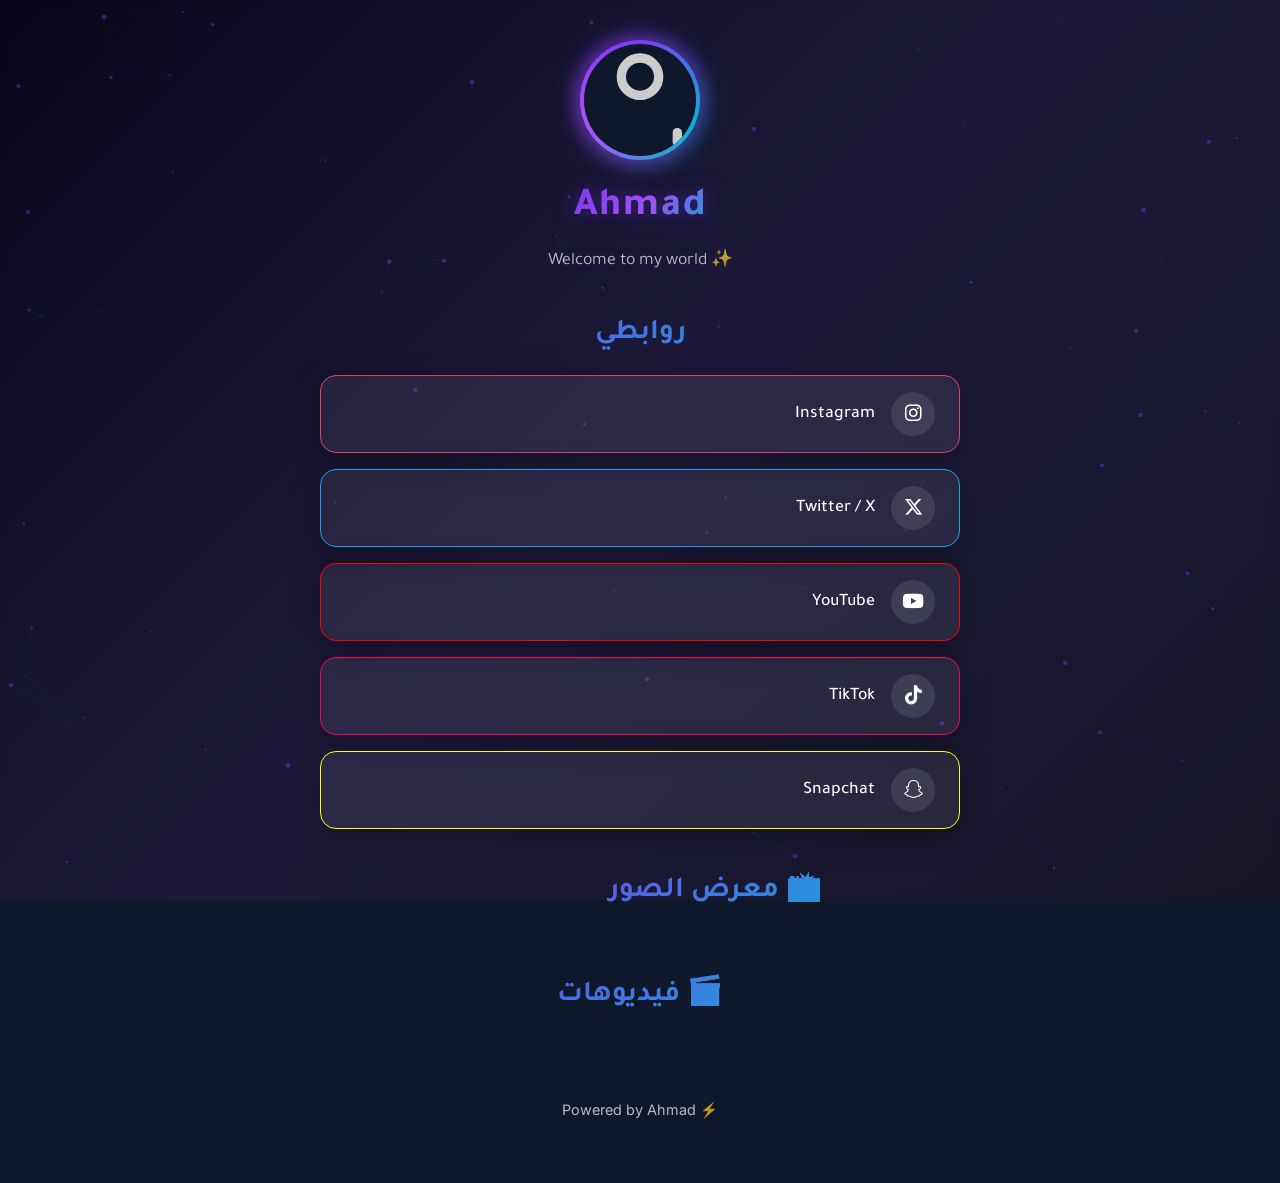
<file: index.html>
<!DOCTYPE html>
<html lang="ar" dir="rtl">
<head>
    <meta charset="utf-8">
    <meta name="viewport" content="width=device-width, initial-scale=1.0">
    <title>Ahmad</title>
    <meta name="description" content="Ahmad's Personal Linktree">
    
    <!-- Google Fonts -->
    <link rel="preconnect" href="https://fonts.googleapis.com">
    <link rel="preconnect" href="https://fonts.gstatic.com" crossorigin>
    <link href="https://fonts.googleapis.com/css2?family=Inter:wght@400;500;600;700&family=Tajawal:wght@400;500;700&display=swap" rel="stylesheet">
    
    <!-- Font Awesome -->
    <link rel="stylesheet" href="https://cdnjs.cloudflare.com/ajax/libs/font-awesome/6.4.0/css/all.min.css">
    
    <!-- Main CSS -->
    <link rel="stylesheet" href="css/main.css">
</head>
<body>
    <!-- Background Layer -->
    <div id="background-container">
        <div id="bg-gradient"></div>
        <img id="bg-image" style="display:none" alt="Background">
        <video id="bg-video" autoplay muted loop playsinline style="display:none"></video>
        <div id="bg-overlay"></div>
    </div>
    
    <!-- Particles Effect -->
    <canvas id="particles-canvas"></canvas>

    <!-- Main Content -->
    <main class="main-container">
        
        <!-- Profile Section -->
        <section class="profile-section animate-in">
            <div class="avatar-wrapper">
                <img id="profile-avatar" alt="Ahmad">
            </div>
            <h1 id="profile-name">Ahmad</h1>
            <p id="profile-bio"></p>
        </section>

        <!-- Links Section -->
        <section id="links-section" class="links-section animate-in">
            <h2 id="links-title" class="section-title">روابطي</h2>
            <div id="links-container">
                <!-- Links will be dynamically injected here -->
            </div>
        </section>

        <!-- Gallery Section -->
        <section id="gallery-section" class="gallery-section animate-in">
            <h2 id="gallery-title" class="section-title">معرض الصور</h2>
            <div id="gallery-grid" class="gallery-grid">
                <!-- Gallery items will be dynamically injected here -->
            </div>
        </section>

        <!-- Videos Section -->
        <section id="videos-section" class="videos-section animate-in">
            <h2 id="videos-title" class="section-title">فيديو</h2>
            <div id="videos-grid" class="videos-grid">
                <!-- Video cards will be dynamically injected here -->
            </div>
        </section>

        <!-- Footer -->
        <footer class="footer">
            <p>⚡ Powered by Ahmad</p>
        </footer>

    </main>

    <!-- Lightbox for Gallery -->
    <div id="lightbox" class="lightbox">
        <button class="lightbox-close" aria-label="Close lightbox">&times;</button>
        <div class="lightbox-content">
            <img id="lightbox-img" alt="Enlarged gallery image">
        </div>
    </div>

    <!-- Container for dynamic Custom CSS -->
    <div id="custom-css-container"></div>

    <!-- Scripts -->
    <!-- Assuming storage.js has been provided and sets up the global `storage` object -->
    <script src="js/storage.js"></script>
    <script src="js/app.js"></script>
</body>
</html>
</file>
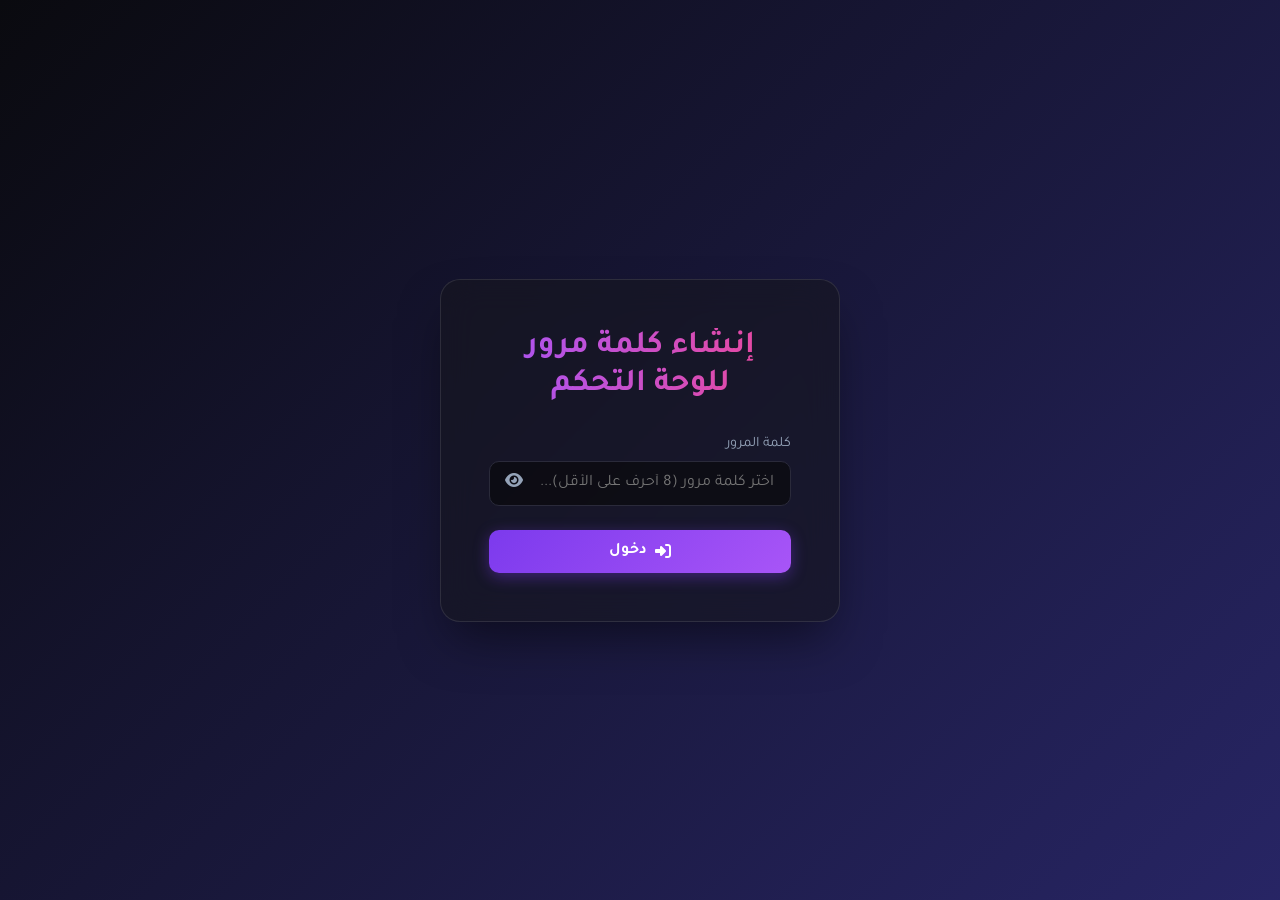
<file: ganeral/index.html>
<!DOCTYPE html>
<html lang="ar" dir="rtl">
<head>
    <meta charset="UTF-8">
    <meta name="viewport" content="width=device-width, initial-scale=1.0">
    <title>Ahmad - لوحة التحكم</title>
    <link rel="stylesheet" href="../css/admin.css">
</head>
<body>

    <!-- Login Screen -->
    <div id="login-screen">
        <div class="login-card">
            <h2>تسجيل الدخول</h2>
            <form id="login-form">
                <div class="input-group">
                    <label for="login-password">كلمة المرور</label>
                    <input type="password" id="login-password" placeholder="أدخل كلمة المرور..." required>
                    <i class="fas fa-eye eye-toggle" id="toggle-password"></i>
                </div>
                <button type="submit" class="btn btn-primary">
                    <i class="fas fa-sign-in-alt"></i> دخول
                </button>
            </form>
        </div>
    </div>

    <!-- Dashboard -->
    <div id="dashboard">
        <!-- Sidebar -->
        <aside class="sidebar">
            <div class="sidebar-header">
                <h3>لوحة التحكم</h3>
            </div>
            <nav class="sidebar-nav">
                <a href="#" class="nav-item active" data-target="sec-profile">
                    <i class="fas fa-user"></i> البروفايل
                </a>
                <a href="#" class="nav-item" data-target="sec-links">
                    <i class="fas fa-link"></i> الروابط
                </a>
                <a href="#" class="nav-item" data-target="sec-gallery">
                    <i class="fas fa-images"></i> المعرض
                </a>
                <a href="#" class="nav-item" data-target="sec-videos">
                    <i class="fas fa-video"></i> الفيديوهات
                </a>
                <a href="#" class="nav-item" data-target="sec-namestyle">
                    <i class="fas fa-font"></i> تخصيص الاسم
                </a>
                <a href="#" class="nav-item" data-target="sec-decorations">
                    <i class="fas fa-shapes"></i> العناصر الديكورية
                </a>
                <a href="#" class="nav-item" data-target="sec-background">
                    <i class="fas fa-palette"></i> الخلفية
                </a>
                <a href="#" class="nav-item" data-target="sec-theme">
                    <i class="fas fa-paint-brush"></i> الثيم
                </a>
                <a href="#" class="nav-item" data-target="sec-settings">
                    <i class="fas fa-cog"></i> الإعدادات
                </a>
            </nav>
            <div class="sidebar-footer">
                <button class="btn btn-logout" id="btn-logout">
                    <i class="fas fa-sign-out-alt"></i> خروج
                </button>
            </div>
        </aside>

        <!-- Main Content -->
        <main class="main-content">
            <div class="top-bar">
                <button class="mobile-nav-toggle" id="mobile-nav-toggle"><i class="fas fa-bars"></i> القائمة</button>
                <button class="btn btn-sm btn-primary" id="mobile-preview-toggle"><i class="fas fa-mobile-alt"></i> معاينة مباشرة</button>
            </div>

            <!-- Profile Section -->
            <section id="sec-profile" class="section active">
                <div class="section-header">
                    <h2>البروفايل الشخصي</h2>
                </div>
                <div class="panel">
                    <form id="profile-form">
                        <div class="form-grid">
                            <div class="input-group">
                                <label>الاسم بالانجليزية</label>
                                <input type="text" id="prof-name">
                            </div>
                            <div class="input-group">
                                <label>الاسم بالعربية</label>
                                <input type="text" id="prof-nameAr">
                            </div>
                        </div>
                        <div class="input-group">
                            <label>البايو (نبذة مختصرة)</label>
                            <textarea id="prof-bio" rows="3"></textarea>
                        </div>
                        <div class="input-group">
                            <label>الصورة الشخصية</label>
                            <div class="file-upload">
                                <img id="avatar-preview" class="file-upload-preview" style="display:none;">
                                <p><i class="fas fa-cloud-upload-alt"></i> اضغط لرفع صورة</p>
                                <input type="file" id="prof-avatar-upload" accept="image/*">
                            </div>
                            <input type="hidden" id="prof-avatar-base64">
                        </div>
                        <div class="input-group" style="display:flex; align-items:center; gap:10px;">
                            <label class="toggle-switch">
                                <input type="checkbox" id="prof-showNameAr">
                                <span class="slider"></span>
                            </label>
                            <span>إظهار الاسم العربي</span>
                        </div>
                        <button type="submit" class="btn btn-save"><i class="fas fa-save"></i> حفظ التغييرات</button>
                    </form>
                </div>
            </section>

            <!-- Links Section -->
            <section id="sec-links" class="section">
                <div class="section-header">
                    <h2>إدارة الروابط</h2>
                </div>
                <div class="panel">
                    <button class="btn btn-primary" id="btn-add-link" style="margin-bottom: 1rem;">
                        <i class="fas fa-plus"></i> إضافة رابط جديد
                    </button>
                    <div id="links-list" class="item-list"></div>
                </div>
            </section>

            <!-- Gallery Section -->
            <section id="sec-gallery" class="section">
                <div class="section-header">
                    <h2>معرض الصور</h2>
                </div>
                <div class="panel">
                    <div class="file-upload" style="margin-bottom: 1.5rem;">
                        <p><i class="fas fa-image"></i> رفع صورة جديدة</p>
                        <input type="file" id="gallery-upload" accept="image/*">
                    </div>
                    <div id="gallery-grid" class="gallery-grid"></div>
                </div>
            </section>

            <!-- Videos Section -->
            <section id="sec-videos" class="section">
                <div class="section-header">
                    <h2>الفيديوهات</h2>
                </div>
                <div class="panel">
                    <form id="video-form" style="margin-bottom: 1.5rem;">
                        <div class="form-grid">
                            <div class="input-group">
                                <label>رابط الفيديو (يوتيوب أو مباشر)</label>
                                <input type="url" id="video-url" required placeholder="https://youtube.com/...">
                            </div>
                            <div class="input-group">
                                <label>عنوان الفيديو</label>
                                <input type="text" id="video-title" required>
                            </div>
                        </div>
                        <button type="submit" class="btn btn-primary"><i class="fas fa-plus"></i> إضافة فيديو</button>
                    </form>
                    <div id="videos-list" class="item-list"></div>
                </div>
            </section>

            <!-- Name Style Section -->
            <section id="sec-namestyle" class="section">
                <div class="section-header">
                    <h2>تخصيص الاسم والخط</h2>
                </div>
                <div class="panel">
                    <form id="namestyle-form">
                        <div class="input-group">
                            <label>الخط (Font Family)</label>
                            <select id="ns-font">
                                <option value="Tajawal">Tajawal (عربي)</option>
                                <option value="Cairo">Cairo (عربي)</option>
                                <option value="Amiri">Amiri (عربي كلاسيكي)</option>
                                <option value="Almarai">Almarai (عربي عصري)</option>
                                <option value="Inter">Inter (English)</option>
                                <option value="Poppins">Poppins</option>
                                <option value="Montserrat">Montserrat</option>
                                <option value="Playfair Display">Playfair Display</option>
                                <option value="Righteous">Righteous</option>
                                <option value="Permanent Marker">Permanent Marker</option>
                                <option value="Pacifico">Pacifico</option>
                                <option value="Rubik Glitch">Rubik Glitch</option>
                                <option value="Bungee Shade">Bungee Shade</option>
                                <option value="Orbitron">Orbitron (Sci-Fi)</option>
                            </select>
                        </div>
                        <div class="input-group">
                            <label>تأثير الاسم (Text Effect)</label>
                            <select id="ns-effect">
                                <option value="gradient">تدرج لوني (Gradient)</option>
                                <option value="neon">نيون متوهج (Neon)</option>
                                <option value="blood">دموي أحمر (Blood)</option>
                                <option value="fire">ناري (Fire)</option>
                                <option value="metallic">معدني فضي (Metallic)</option>
                                <option value="gold">ذهبي (Gold)</option>
                                <option value="glitch">تشويش (Glitch)</option>
                                <option value="rainbow">قوس قزح (Rainbow)</option>
                                <option value="shadow">ظل عميق (3D Shadow)</option>
                                <option value="ice">جليدي (Ice)</option>
                                <option value="galaxy">مجرّي (Galaxy)</option>
                                <option value="none">بدون تأثير</option>
                            </select>
                        </div>
                        <div class="form-grid">
                            <div class="input-group">
                                <label>اللون الأول</label>
                                <input type="color" id="ns-color1" value="#7c3aed">
                            </div>
                            <div class="input-group">
                                <label>اللون الثاني</label>
                                <input type="color" id="ns-color2" value="#a855f7">
                            </div>
                            <div class="input-group">
                                <label>اللون الثالث</label>
                                <input type="color" id="ns-color3" value="#06b6d4">
                            </div>
                        </div>
                        <div class="form-grid">
                            <div class="input-group">
                                <label>حجم الخط</label>
                                <input type="text" id="ns-size" value="2.5rem" placeholder="2.5rem">
                            </div>
                            <div class="input-group">
                                <label>وزن الخط (굵기)</label>
                                <select id="ns-weight">
                                    <option value="400">عادي (400)</option>
                                    <option value="500">متوسط (500)</option>
                                    <option value="600">شبه عريض (600)</option>
                                    <option value="700">عريض (700)</option>
                                    <option value="800" selected>أعرض (800)</option>
                                    <option value="900">أعرض جداً (900)</option>
                                </select>
                            </div>
                        </div>
                        <div class="form-grid">
                            <div class="input-group">
                                <label>تباعد الأحرف</label>
                                <input type="text" id="ns-spacing" value="2px" placeholder="2px">
                            </div>
                            <div class="input-group">
                                <label>حركة النص</label>
                                <select id="ns-animation">
                                    <option value="none">بدون</option>
                                    <option value="glow-pulse">نبض متوهج</option>
                                    <option value="float">عائم</option>
                                    <option value="bounce">قفز</option>
                                </select>
                            </div>
                        </div>
                        <div class="input-group">
                            <label>زاوية التدرج (Gradient Angle)</label>
                            <input type="range" id="ns-angle" min="0" max="360" value="135" style="width:100%;">
                            <small id="ns-angle-val" style="color:var(--admin-text-secondary)">135°</small>
                        </div>
                        <div id="ns-preview" style="padding:2rem; text-align:center; background:rgba(0,0,0,0.3); border-radius:12px; margin:1rem 0; min-height:80px; display:flex; align-items:center; justify-content:center;">
                            <span id="ns-preview-text" style="font-size:2.5rem; font-weight:800;">Ahmad</span>
                        </div>
                        <button type="submit" class="btn btn-save"><i class="fas fa-save"></i> حفظ تخصيص الاسم</button>
                    </form>
                </div>
            </section>

            <!-- Decorations Section -->
            <section id="sec-decorations" class="section">
                <div class="section-header">
                    <h2>العناصر الديكورية</h2>
                    <p style="color:var(--admin-text-secondary); margin-top:0.5rem;">أضف أيقونات وصور وأشكال تزيينية تظهر على صفحتك</p>
                </div>
                <div class="panel">
                    <form id="deco-form" style="margin-bottom:1.5rem;">
                        <div class="form-grid">
                            <div class="input-group">
                                <label>نوع العنصر</label>
                                <select id="deco-type">
                                    <option value="icon">أيقونة (Font Awesome)</option>
                                    <option value="emoji">إيموجي</option>
                                    <option value="text">نص</option>
                                    <option value="image">صورة (رابط)</option>
                                </select>
                            </div>
                            <div class="input-group">
                                <label>المحتوى</label>
                                <input type="text" id="deco-content" placeholder="مثال: fas fa-star أو ⭐ أو رابط صورة">
                                <small style="color:var(--admin-text-secondary); display:block; margin-top:5px;">
                                    أيقونات: fas fa-star, fas fa-heart, fas fa-crown, fas fa-bolt, fas fa-fire, fas fa-gem, fas fa-moon, fas fa-sun
                                </small>
                            </div>
                        </div>
                        <div class="form-grid">
                            <div class="input-group">
                                <label>الموقع الأفقي (X %)</label>
                                <input type="number" id="deco-x" min="0" max="100" value="50" placeholder="50">
                            </div>
                            <div class="input-group">
                                <label>الموقع العمودي (Y %)</label>
                                <input type="number" id="deco-y" min="0" max="100" value="50" placeholder="50">
                            </div>
                        </div>
                        <div class="form-grid">
                            <div class="input-group">
                                <label>الحجم (px)</label>
                                <input type="number" id="deco-size" min="10" max="500" value="40">
                            </div>
                            <div class="input-group">
                                <label>الدوران (°)</label>
                                <input type="number" id="deco-rotation" min="-360" max="360" value="0">
                            </div>
                        </div>
                        <div class="form-grid">
                            <div class="input-group">
                                <label>اللون</label>
                                <input type="color" id="deco-color" value="#a855f7">
                            </div>
                            <div class="input-group">
                                <label>الشفافية (0-1)</label>
                                <input type="number" id="deco-opacity" min="0" max="1" step="0.1" value="0.7">
                            </div>
                        </div>
                        <div class="input-group">
                            <label>حركة</label>
                            <select id="deco-anim">
                                <option value="none">بدون</option>
                                <option value="spin">دوران</option>
                                <option value="pulse">نبض</option>
                                <option value="float">عائم</option>
                                <option value="twinkle">تلألؤ</option>
                            </select>
                        </div>
                        <button type="submit" class="btn btn-primary"><i class="fas fa-plus"></i> إضافة عنصر</button>
                    </form>
                    <div id="deco-list" class="item-list"></div>
                </div>
            </section>

            <!-- Background Section -->
            <section id="sec-background" class="section">
                <div class="section-header">
                    <h2>الخلفية</h2>
                </div>
                <div class="panel">
                    <form id="bg-form">
                        <div class="input-group">
                            <label>نوع الخلفية</label>
                            <select id="bg-type">
                                <option value="gradient">تدرج لوني (Gradient)</option>
                                <option value="image">صورة</option>
                                <option value="video">فيديو</option>
                                <option value="color">لون ثابت</option>
                            </select>
                        </div>
                        <div class="input-group">
                            <label>القيمة (رابط الصورة/الفيديو أو كود CSS)</label>
                            <input type="text" id="bg-value" placeholder="مثال: linear-gradient(45deg, #000, #333)">
                        </div>
                        <div class="form-grid">
                            <div class="input-group">
                                <label>شفافية التعتيم (Overlay) 0-1</label>
                                <input type="number" id="bg-overlay" step="0.1" min="0" max="1">
                            </div>
                            <div class="input-group">
                                <label>الضبابية (Blur) px</label>
                                <input type="number" id="bg-blur" step="1" min="0" max="50">
                            </div>
                        </div>
                        <button type="submit" class="btn btn-save"><i class="fas fa-save"></i> حفظ الخلفية</button>
                    </form>
                </div>
            </section>

            <!-- Theme Section -->
            <section id="sec-theme" class="section">
                <div class="section-header">
                    <h2>الثيم والألوان</h2>
                </div>
                <div class="panel">
                    <div class="presets-container" style="margin-bottom: 2rem;">
                        <h3 style="margin-bottom: 1rem; color: var(--admin-primary);"><i class="fas fa-magic"></i> قوالب وثيمات جاهزة بنقرة واحدة</h3>
                        <div class="presets-grid">
                            <div class="preset-card" data-preset="blood">
                                <div class="preset-preview blood-bg">🩸</div>
                                <h4>الدموي (Blood)</h4>
                                <p>أحمر داكن مع إضاءة دموية</p>
                            </div>
                            <div class="preset-card" data-preset="neon">
                                <div class="preset-preview neon-bg">💡</div>
                                <h4>النيون (Cyber Neon)</h4>
                                <p>توهج سايبر بنفسجي ووردي</p>
                            </div>
                            <div class="preset-card" data-preset="gold">
                                <div class="preset-preview gold-bg">👑</div>
                                <h4>الملكي (Royal Gold)</h4>
                                <p>أسود فاخر مع بريق ذهبي</p>
                            </div>
                            <div class="preset-card" data-preset="space">
                                <div class="preset-preview space-bg">🌌</div>
                                <h4>المجرة (Deep Space)</h4>
                                <p>ألوان الفضاء الكونية</p>
                            </div>
                            <div class="preset-card" data-preset="ice">
                                <div class="preset-preview ice-bg">❄️</div>
                                <h4>الجليدي (Frozen Ice)</h4>
                                <p>سماوي بارد وكريستالي</p>
                            </div>
                        </div>
                    </div>
                    <form id="theme-form">
                        <div class="form-grid">
                            <div class="input-group">
                                <label>اللون الرئيسي</label>
                                <input type="color" id="theme-primary">
                            </div>
                            <div class="input-group">
                                <label>اللون الثانوي</label>
                                <input type="color" id="theme-secondary">
                            </div>
                            <div class="input-group">
                                <label>لون خلفية البطاقات</label>
                                <input type="color" id="theme-bg">
                            </div>
                            <div class="input-group">
                                <label>لون النصوص</label>
                                <input type="color" id="theme-text">
                            </div>
                        </div>
                        <div class="form-grid">
                            <div class="input-group">
                                <label>انحناء الحواف (Border Radius) px</label>
                                <input type="number" id="theme-radius" min="0" max="50">
                            </div>
                            <div class="input-group" style="display:flex; flex-direction:column; justify-content:center;">
                                <label>تأثير التوهج (Glow Effect)</label>
                                <label class="toggle-switch mt-2">
                                    <input type="checkbox" id="theme-glow">
                                    <span class="slider"></span>
                                </label>
                            </div>
                        </div>
                        <button type="submit" class="btn btn-save"><i class="fas fa-save"></i> حفظ الثيم</button>
                    </form>
                </div>
            </section>

            <!-- Settings Section -->
            <section id="sec-settings" class="section">
                <div class="section-header">
                    <h2>الإعدادات المتقدمة</h2>
                </div>
                <div class="panel">
                    <form id="settings-form">
                        <h4 style="margin-bottom: 1rem;">إظهار / إخفاء الأقسام</h4>
                        <div class="form-grid" style="margin-bottom: 1.5rem;">
                            <div style="display:flex; gap:10px; align-items:center;">
                                <label class="toggle-switch">
                                    <input type="checkbox" id="set-show-links">
                                    <span class="slider"></span>
                                </label>
                                <span>الروابط</span>
                            </div>
                            <div style="display:flex; gap:10px; align-items:center;">
                                <label class="toggle-switch">
                                    <input type="checkbox" id="set-show-gallery">
                                    <span class="slider"></span>
                                </label>
                                <span>المعرض</span>
                            </div>
                            <div style="display:flex; gap:10px; align-items:center;">
                                <label class="toggle-switch">
                                    <input type="checkbox" id="set-show-videos">
                                    <span class="slider"></span>
                                </label>
                                <span>الفيديوهات</span>
                            </div>
                        </div>

                        <h4 style="margin-bottom: 1rem;">تأثيرات</h4>
                        <div class="form-grid" style="margin-bottom: 1.5rem;">
                            <div style="display:flex; gap:10px; align-items:center;">
                                <label class="toggle-switch">
                                    <input type="checkbox" id="set-particles">
                                    <span class="slider"></span>
                                </label>
                                <span>جزيئات متحركة (Particles)</span>
                            </div>
                            <div style="display:flex; gap:10px; align-items:center;">
                                <label class="toggle-switch">
                                    <input type="checkbox" id="set-scroll">
                                    <span class="slider"></span>
                                </label>
                                <span>تأثيرات التمرير (Scroll Animations)</span>
                            </div>
                        </div>

                        <div class="input-group">
                            <label>CSS مخصص</label>
                            <textarea id="set-css" rows="4" dir="ltr" placeholder="/* اكتب كود CSS هنا */"></textarea>
                        </div>
                        
                        <button type="submit" class="btn btn-save"><i class="fas fa-save"></i> حفظ الإعدادات</button>
                    </form>
                </div>
                
                <div class="panel">
                    <h4 style="margin-bottom: 1rem;">بيانات الموقع</h4>
                    <div style="display: flex; gap: 10px; flex-wrap: wrap;">
                        <button class="btn btn-primary" id="btn-export"><i class="fas fa-download"></i> تصدير البيانات (نسخة احتياطية)</button>
                        <button class="btn btn-danger" id="btn-reset"><i class="fas fa-trash-restore"></i> إعادة ضبط المصنع</button>
                    </div>
                </div>
            </section>
        </main>

        <!-- Live Phone Preview Pane -->
        <aside class="preview-pane" id="preview-pane">
            <div class="phone-frame">
                <div class="phone-notch"></div>
                <iframe id="preview-iframe" src="../index.html"></iframe>
            </div>
            <div class="preview-controls">
                <button class="btn btn-sm btn-outline" id="btn-refresh-preview" title="تحديث المعاينة"><i class="fas fa-sync-alt"></i> تحديث</button>
                <a href="../index.html" target="_blank" class="btn btn-sm btn-outline"><i class="fas fa-external-link-alt"></i> فتح في نافذة مستقلة</a>
            </div>
        </aside>
    </div>

    <!-- Modals -->
    <div id="link-modal" class="modal">
        <div class="modal-content">
            <button class="modal-close"><i class="fas fa-times"></i></button>
            <h3 style="margin-bottom: 1.5rem;">إضافة/تعديل رابط</h3>
            <form id="link-form">
                <input type="hidden" id="link-id">
                <div class="input-group">
                    <label>عنوان الرابط</label>
                    <input type="text" id="link-title" required>
                </div>
                <div class="input-group">
                    <label>الرابط (URL)</label>
                    <input type="url" id="link-url" required dir="ltr">
                </div>
                <div class="input-group">
                    <label>كود الأيقونة (Font Awesome)</label>
                    <input type="text" id="link-icon" placeholder="مثال: fab fa-instagram" dir="ltr">
                    <small style="color: var(--admin-text-secondary); display:block; margin-top:5px;">
                        أمثلة: fab fa-instagram, fab fa-x-twitter, fab fa-youtube, fab fa-whatsapp, fas fa-globe
                    </small>
                </div>
                <div class="input-group">
                    <label>اختر أيقونة سريعة</label>
                    <div class="quick-icons-grid">
                        <button type="button" class="quick-icon-btn" data-icon="fab fa-instagram" data-color="#E4405F"><i class="fab fa-instagram"></i></button>
                        <button type="button" class="quick-icon-btn" data-icon="fab fa-tiktok" data-color="#ff0050"><i class="fab fa-tiktok"></i></button>
                        <button type="button" class="quick-icon-btn" data-icon="fab fa-youtube" data-color="#FF0000"><i class="fab fa-youtube"></i></button>
                        <button type="button" class="quick-icon-btn" data-icon="fab fa-snapchat" data-color="#FFFC00"><i class="fab fa-snapchat"></i></button>
                        <button type="button" class="quick-icon-btn" data-icon="fab fa-x-twitter" data-color="#1DA1F2"><i class="fab fa-x-twitter"></i></button>
                        <button type="button" class="quick-icon-btn" data-icon="fab fa-whatsapp" data-color="#25D366"><i class="fab fa-whatsapp"></i></button>
                        <button type="button" class="quick-icon-btn" data-icon="fab fa-discord" data-color="#5865F2"><i class="fab fa-discord"></i></button>
                        <button type="button" class="quick-icon-btn" data-icon="fab fa-telegram" data-color="#0088cc"><i class="fab fa-telegram"></i></button>
                        <button type="button" class="quick-icon-btn" data-icon="fab fa-github" data-color="#ffffff"><i class="fab fa-github"></i></button>
                        <button type="button" class="quick-icon-btn" data-icon="fas fa-globe" data-color="#06b6d4"><i class="fas fa-globe"></i></button>
                    </div>
                </div>
                <div class="input-group">
                    <label>لون الأيقونة</label>
                    <input type="color" id="link-color" value="#ffffff">
                </div>
                <div style="display: flex; gap: 10px; margin-top: 1rem;">
                    <button type="submit" class="btn btn-primary" style="flex: 1;">حفظ</button>
                    <button type="button" class="btn btn-outline modal-cancel" style="flex: 1;">إلغاء</button>
                </div>
            </form>
        </div>
    </div>

    <div id="toast-container"></div>

    <script src="../js/storage.js"></script>
    <script src="../js/admin.js"></script>
</body>
</html>
</file>
<file: css/main.css>
:root {
  --primary: #7c3aed;
  --secondary: #a855f7;
  --accent: #06b6d4;
  --text: #fff;
  --text-muted: rgba(255, 255, 255, 0.7);
  --bg-color: #0f172a;
  --card-bg: rgba(255, 255, 255, 0.07);
  --card-border: rgba(255, 255, 255, 0.12);
  --radius: 16px;
  --font-tajawal: 'Tajawal', sans-serif;
  --font-inter: 'Inter', sans-serif;
  --glow-shadow: 0 0 20px rgba(124, 58, 237, 0.5);
}

* {
  margin: 0;
  padding: 0;
  box-sizing: border-box;
}

body {
  font-family: var(--font-tajawal);
  background-color: var(--bg-color);
  color: var(--text);
  overflow-x: hidden;
  min-height: 100vh;
}

/* Background & Overlays */
#background-container {
  position: fixed;
  top: 0;
  left: 0;
  width: 100%;
  height: 100%;
  z-index: -3;
}

#bg-gradient {
  position: absolute;
  top: 0;
  left: 0;
  width: 100%;
  height: 100%;
  background: linear-gradient(135deg, #0f172a 0%, #1e1b4b 100%);
  z-index: 1;
}

#bg-image {
  position: absolute;
  top: 0;
  left: 0;
  width: 100%;
  height: 100%;
  object-fit: cover;
  z-index: 2;
}

#bg-video {
  position: absolute;
  top: 0;
  left: 0;
  width: 100%;
  height: 100%;
  object-fit: cover;
  z-index: 2;
}

#bg-overlay {
  position: absolute;
  top: 0;
  left: 0;
  width: 100%;
  height: 100%;
  background-color: rgba(0, 0, 0, 0.4);
  backdrop-filter: blur(5px);
  z-index: 3;
}

#particles-canvas {
  position: fixed;
  top: 0;
  left: 0;
  width: 100%;
  height: 100%;
  z-index: -2;
  pointer-events: none;
}

/* Main Layout */
.main-container {
  max-width: 680px;
  margin: 0 auto;
  padding: 40px 20px;
  position: relative;
  z-index: 10;
  display: flex;
  flex-direction: column;
  gap: 40px;
}

/* Typography & General Styling */
h1, h2, h3 {
  font-weight: 700;
}

.section-title {
  text-align: center;
  font-size: 1.8rem;
  margin-bottom: 24px;
  background: linear-gradient(135deg, var(--primary), var(--accent));
  -webkit-background-clip: text;
  -webkit-text-fill-color: transparent;
  display: inline-block;
  width: 100%;
}

.glass-card {
  background: var(--card-bg);
  border: 1px solid var(--card-border);
  border-radius: var(--radius);
  backdrop-filter: blur(12px);
  -webkit-backdrop-filter: blur(12px);
  box-shadow: 0 8px 32px 0 rgba(0, 0, 0, 0.3);
}

/* Profile Section */
.profile-section {
  text-align: center;
  display: flex;
  flex-direction: column;
  align-items: center;
  gap: 16px;
  animation: floating 6s ease-in-out infinite;
}

.avatar-wrapper {
  position: relative;
  width: 120px;
  height: 120px;
  border-radius: 50%;
  padding: 4px;
  background: conic-gradient(from 0deg, var(--primary), var(--accent), var(--secondary), var(--primary));
  animation: spin 4s linear infinite;
  box-shadow: var(--glow-shadow);
}

.avatar-wrapper::before {
  content: "";
  position: absolute;
  top: 0;
  left: 0;
  width: 100%;
  height: 100%;
  background: inherit;
  border-radius: 50%;
  filter: blur(15px);
  opacity: 0.7;
  z-index: -1;
}

#profile-avatar {
  width: 100%;
  height: 100%;
  border-radius: 50%;
  object-fit: cover;
  background-color: var(--bg-color);
  animation: counter-spin 4s linear infinite;
}

#profile-name {
  font-size: 2.2rem;
  background: linear-gradient(to right, var(--primary), var(--accent));
  -webkit-background-clip: text;
  -webkit-text-fill-color: transparent;
  margin-top: 8px;
}

#profile-bio {
  font-size: 1.1rem;
  color: var(--text-muted);
  max-width: 80%;
  line-height: 1.6;
}

/* Links Section */
.links-section {
  display: flex;
  flex-direction: column;
}

#links-container {
  display: flex;
  flex-direction: column;
  gap: 16px;
}

.link-card {
  display: flex;
  align-items: center;
  padding: 16px 24px;
  text-decoration: none;
  color: var(--text);
  transition: all 0.3s cubic-bezier(0.25, 0.8, 0.25, 1);
  position: relative;
  overflow: hidden;
}

.link-card::before {
  content: '';
  position: absolute;
  top: 0;
  left: -100%;
  width: 100%;
  height: 100%;
  background: linear-gradient(90deg, transparent, rgba(255,255,255,0.1), transparent);
  transition: all 0.5s ease;
}

.link-card:hover::before {
  left: 100%;
}

.link-card:hover {
  transform: translateY(-2px) scale(1.03);
  border-color: var(--primary);
  box-shadow: 0 4px 20px rgba(124, 58, 237, 0.3);
}

.link-icon-wrapper {
  width: 44px;
  height: 44px;
  border-radius: 50%;
  background: rgba(255, 255, 255, 0.1);
  display: flex;
  align-items: center;
  justify-content: center;
  margin-left: 16px; /* RTL spacing */
  font-size: 1.2rem;
}

.link-content {
  flex: 1;
}

.link-title {
  font-size: 1.1rem;
  font-weight: 500;
}

/* Gallery Section */
.gallery-grid {
  display: grid;
  grid-template-columns: repeat(auto-fill, minmax(150px, 1fr));
  gap: 12px;
}

.gallery-item {
  position: relative;
  border-radius: var(--radius);
  overflow: hidden;
  cursor: pointer;
  aspect-ratio: 1 / 1;
}

.gallery-item img {
  width: 100%;
  height: 100%;
  object-fit: cover;
  transition: transform 0.4s ease;
}

.gallery-item:hover img {
  transform: scale(1.1);
}

.gallery-overlay {
  position: absolute;
  bottom: 0;
  left: 0;
  width: 100%;
  background: linear-gradient(transparent, rgba(0,0,0,0.8));
  padding: 16px;
  opacity: 0;
  transition: opacity 0.3s ease;
}

.gallery-item:hover .gallery-overlay {
  opacity: 1;
}

.gallery-caption {
  color: #fff;
  font-size: 0.9rem;
  text-align: center;
}

/* Videos Section */
.videos-grid {
  display: flex;
  flex-direction: column;
  gap: 24px;
}

.video-card {
  overflow: hidden;
  display: flex;
  flex-direction: column;
}

.video-container {
  position: relative;
  width: 100%;
  padding-bottom: 56.25%; /* 16:9 Aspect Ratio */
}

.video-container iframe, .video-container video {
  position: absolute;
  top: 0;
  left: 0;
  width: 100%;
  height: 100%;
  border: none;
}

.video-title {
  padding: 16px;
  font-size: 1.1rem;
  font-weight: 500;
  text-align: center;
}

/* Footer */
.footer {
  text-align: center;
  padding: 24px 0;
  font-size: 0.9rem;
  color: var(--text-muted);
  font-family: var(--font-inter);
}

/* Lightbox */
.lightbox {
  position: fixed;
  top: 0;
  left: 0;
  width: 100%;
  height: 100%;
  background: rgba(0, 0, 0, 0.85);
  backdrop-filter: blur(10px);
  z-index: 1000;
  display: flex;
  align-items: center;
  justify-content: center;
  opacity: 0;
  pointer-events: none;
  transition: opacity 0.3s ease;
}

.lightbox.active {
  opacity: 1;
  pointer-events: auto;
}

.lightbox-content {
  max-width: 90%;
  max-height: 90%;
  position: relative;
}

.lightbox-content img {
  max-width: 100%;
  max-height: 90vh;
  border-radius: 8px;
  box-shadow: 0 10px 40px rgba(0,0,0,0.5);
  transform: scale(0.95);
  transition: transform 0.3s cubic-bezier(0.175, 0.885, 0.32, 1.275);
}

.lightbox.active .lightbox-content img {
  transform: scale(1);
}

.lightbox-close {
  position: absolute;
  top: -40px;
  right: -40px; /* RTL - position */
  background: transparent;
  border: none;
  color: #fff;
  font-size: 2.5rem;
  cursor: pointer;
  width: 40px;
  height: 40px;
  display: flex;
  align-items: center;
  justify-content: center;
  text-shadow: 0 2px 10px rgba(0,0,0,0.5);
  transition: color 0.2s;
}

.lightbox-close:hover {
  color: var(--primary);
}

@media (max-width: 768px) {
  .lightbox-close {
    top: -50px;
    right: 0;
  }
}

/* Animations */
@keyframes spin {
  from { transform: rotate(0deg); }
  to { transform: rotate(360deg); }
}

@keyframes counter-spin {
  from { transform: rotate(360deg); }
  to { transform: rotate(0deg); }
}

@keyframes floating {
  0% { transform: translateY(0px); }
  50% { transform: translateY(-10px); }
  100% { transform: translateY(0px); }
}

@keyframes fadeInUp {
  from {
    opacity: 0;
    transform: translateY(30px);
  }
  to {
    opacity: 1;
    transform: translateY(0);
  }
}

.animate-in {
  opacity: 0;
  transform: translateY(30px);
  transition: opacity 0.6s cubic-bezier(0.165, 0.84, 0.44, 1), transform 0.6s cubic-bezier(0.165, 0.84, 0.44, 1);
  will-change: opacity, transform;
}

.animate-in.visible {
  opacity: 1;
  transform: translateY(0);
}

/* Scrollbar */
::-webkit-scrollbar {
  width: 8px;
}

::-webkit-scrollbar-track {
  background: var(--bg-color);
}

::-webkit-scrollbar-thumb {
  background: var(--primary);
  border-radius: 4px;
}

::-webkit-scrollbar-thumb:hover {
  background: var(--secondary);
}

/* ══ Name Style Effects ══ */

/* Gradient Text */
.name-gradient {
  background: var(--name-gradient, linear-gradient(135deg, var(--primary), var(--accent)));
  -webkit-background-clip: text;
  -webkit-text-fill-color: transparent;
  background-clip: text;
}

/* Neon Glow */
.name-neon {
  color: var(--name-color-1, #7c3aed);
  text-shadow:
    0 0 7px var(--name-color-1, #7c3aed),
    0 0 10px var(--name-color-1, #7c3aed),
    0 0 21px var(--name-color-1, #7c3aed),
    0 0 42px var(--name-color-2, #a855f7),
    0 0 82px var(--name-color-2, #a855f7),
    0 0 92px var(--name-color-2, #a855f7);
  animation: neonFlicker 2s infinite alternate;
}

@keyframes neonFlicker {
  0%, 19%, 21%, 23%, 25%, 54%, 56%, 100% {
    text-shadow:
      0 0 7px var(--name-color-1, #7c3aed),
      0 0 10px var(--name-color-1, #7c3aed),
      0 0 21px var(--name-color-1, #7c3aed),
      0 0 42px var(--name-color-2, #a855f7),
      0 0 82px var(--name-color-2, #a855f7);
  }
  20%, 24%, 55% {
    text-shadow: none;
  }
}

/* Blood/Dark Red Drip */
.name-blood {
  background: linear-gradient(180deg, #8B0000, #DC143C, #FF0000, #8B0000);
  -webkit-background-clip: text;
  -webkit-text-fill-color: transparent;
  background-clip: text;
  filter: drop-shadow(0 0 8px rgba(220, 20, 60, 0.6)) drop-shadow(0 4px 12px rgba(139, 0, 0, 0.8));
  animation: bloodPulse 3s ease-in-out infinite;
}

@keyframes bloodPulse {
  0%, 100% { filter: drop-shadow(0 0 8px rgba(220, 20, 60, 0.6)) drop-shadow(0 4px 12px rgba(139, 0, 0, 0.8)); }
  50% { filter: drop-shadow(0 0 16px rgba(255, 0, 0, 0.9)) drop-shadow(0 6px 20px rgba(139, 0, 0, 1)); }
}

/* Fire Effect */
.name-fire {
  background: linear-gradient(180deg, #ff0, #ff8c00, #ff4500, #dc143c);
  -webkit-background-clip: text;
  -webkit-text-fill-color: transparent;
  background-clip: text;
  filter: drop-shadow(0 0 10px rgba(255, 69, 0, 0.7));
  animation: fireGlow 2s ease-in-out infinite alternate;
}

@keyframes fireGlow {
  0% { filter: drop-shadow(0 -2px 6px rgba(255, 165, 0, 0.7)) drop-shadow(0 0 10px rgba(255, 69, 0, 0.5)); }
  100% { filter: drop-shadow(0 -4px 12px rgba(255, 255, 0, 0.8)) drop-shadow(0 0 20px rgba(255, 69, 0, 0.8)); }
}

/* Metallic/Chrome */
.name-metallic {
  background: linear-gradient(180deg, #e8e8e8, #b8b8b8, #e8e8e8, #8a8a8a, #e8e8e8);
  -webkit-background-clip: text;
  -webkit-text-fill-color: transparent;
  background-clip: text;
  filter: drop-shadow(0 2px 3px rgba(0,0,0,0.5));
}

/* Gold */
.name-gold {
  background: linear-gradient(135deg, #f9d423, #e6b422, #d4a017, #c49000, #e6b422, #f9d423);
  -webkit-background-clip: text;
  -webkit-text-fill-color: transparent;
  background-clip: text;
  filter: drop-shadow(0 2px 6px rgba(212, 160, 23, 0.5));
  animation: goldShimmer 3s ease-in-out infinite;
  background-size: 200% auto;
}

@keyframes goldShimmer {
  0% { background-position: 0% center; }
  100% { background-position: 200% center; }
}

/* Glitch Effect */
.name-glitch {
  position: relative;
  color: #fff;
  animation: glitch 1s infinite;
}

.name-glitch::before,
.name-glitch::after {
  content: attr(data-text);
  position: absolute;
  top: 0;
  left: 0;
  width: 100%;
  height: 100%;
}

.name-glitch::before {
  color: #ff00ff;
  animation: glitchLeft 0.3s infinite;
  clip-path: polygon(0 0, 100% 0, 100% 35%, 0 35%);
  transform: translate(-2px, -1px);
}

.name-glitch::after {
  color: #00ffff;
  animation: glitchRight 0.3s infinite;
  clip-path: polygon(0 65%, 100% 65%, 100% 100%, 0 100%);
  transform: translate(2px, 1px);
}

@keyframes glitchLeft {
  0% { transform: translate(0); }
  20% { transform: translate(-3px, 2px); }
  40% { transform: translate(-1px, -1px); }
  60% { transform: translate(2px, 1px); }
  80% { transform: translate(-2px, -2px); }
  100% { transform: translate(0); }
}

@keyframes glitchRight {
  0% { transform: translate(0); }
  20% { transform: translate(3px, -2px); }
  40% { transform: translate(1px, 1px); }
  60% { transform: translate(-2px, -1px); }
  80% { transform: translate(2px, 2px); }
  100% { transform: translate(0); }
}

/* Rainbow Cycle */
.name-rainbow {
  background: linear-gradient(90deg, #ff0000, #ff7700, #ffff00, #00ff00, #0000ff, #8b00ff, #ff0000);
  -webkit-background-clip: text;
  -webkit-text-fill-color: transparent;
  background-clip: text;
  background-size: 200% auto;
  animation: rainbowMove 3s linear infinite;
}

@keyframes rainbowMove {
  0% { background-position: 0% center; }
  100% { background-position: 200% center; }
}

/* Shadow Deep */
.name-shadow {
  color: #fff;
  text-shadow:
    1px 1px 0 var(--name-color-1, #7c3aed),
    2px 2px 0 var(--name-color-1, #7c3aed),
    3px 3px 0 var(--name-color-2, #5b21b6),
    4px 4px 0 var(--name-color-2, #5b21b6),
    5px 5px 10px rgba(0,0,0,0.5);
}

/* Ice/Frozen */
.name-ice {
  background: linear-gradient(135deg, #a8edea, #74b9ff, #0984e3, #a8edea);
  -webkit-background-clip: text;
  -webkit-text-fill-color: transparent;
  background-clip: text;
  filter: drop-shadow(0 0 10px rgba(116, 185, 255, 0.6));
  background-size: 200% auto;
  animation: iceShimmer 4s ease-in-out infinite;
}

@keyframes iceShimmer {
  0%, 100% { background-position: 0% center; }
  50% { background-position: 200% center; }
}

/* Galaxy/Space */
.name-galaxy {
  background: linear-gradient(135deg, #667eea, #764ba2, #f093fb, #4facfe, #667eea);
  -webkit-background-clip: text;
  -webkit-text-fill-color: transparent;
  background-clip: text;
  background-size: 300% auto;
  animation: galaxyMove 5s ease-in-out infinite;
  filter: drop-shadow(0 0 12px rgba(118, 75, 162, 0.5));
}

@keyframes galaxyMove {
  0%, 100% { background-position: 0% center; }
  50% { background-position: 300% center; }
}

/* Text Animations */
.name-anim-glow-pulse {
  animation: glowPulse 2s ease-in-out infinite;
}

@keyframes glowPulse {
  0%, 100% { filter: brightness(1) drop-shadow(0 0 5px currentColor); }
  50% { filter: brightness(1.3) drop-shadow(0 0 20px currentColor); }
}

.name-anim-float {
  animation: nameFloat 3s ease-in-out infinite;
}

@keyframes nameFloat {
  0%, 100% { transform: translateY(0); }
  50% { transform: translateY(-8px); }
}

.name-anim-bounce {
  display: inline-block;
  animation: nameBounce 1s ease infinite;
}

@keyframes nameBounce {
  0%, 20%, 50%, 80%, 100% { transform: translateY(0); }
  40% { transform: translateY(-15px); }
  60% { transform: translateY(-7px); }
}

/* ══ Decorative Elements ══ */
.decoration-element {
  position: fixed;
  z-index: 5;
  pointer-events: none;
  transition: transform 0.3s ease;
}

.decoration-element.draggable {
  pointer-events: auto;
  cursor: grab;
}

.decoration-element.dragging {
  cursor: grabbing;
  opacity: 0.8;
  z-index: 999;
}

.decoration-element i {
  font-size: inherit;
  color: inherit;
}

.decoration-element img {
  width: 100%;
  height: 100%;
  object-fit: contain;
  border-radius: 8px;
}

.deco-anim-spin {
  animation: decoSpin 4s linear infinite;
}

@keyframes decoSpin {
  from { transform: rotate(0deg); }
  to { transform: rotate(360deg); }
}

.deco-anim-pulse {
  animation: decoPulse 2s ease-in-out infinite;
}

@keyframes decoPulse {
  0%, 100% { transform: scale(1); opacity: 1; }
  50% { transform: scale(1.15); opacity: 0.8; }
}

.deco-anim-float {
  animation: decoFloat 4s ease-in-out infinite;
}

@keyframes decoFloat {
  0%, 100% { transform: translateY(0px) rotate(0deg); }
  25% { transform: translateY(-10px) rotate(3deg); }
  75% { transform: translateY(5px) rotate(-3deg); }
}

.deco-anim-twinkle {
  animation: decoTwinkle 2s ease-in-out infinite;
}

@keyframes decoTwinkle {
  0%, 100% { opacity: 1; transform: scale(1); }
  50% { opacity: 0.3; transform: scale(0.9); }
}

/* Responsive */
@media (max-width: 768px) {
  .main-container {
    padding: 30px 16px;
    gap: 32px;
  }
  
  #profile-name {
    font-size: 1.8rem;
  }
  
  .avatar-wrapper {
    width: 100px;
    height: 100px;
  }
  
  .gallery-grid {
    grid-template-columns: repeat(auto-fill, minmax(130px, 1fr));
  }
}

@media (max-width: 480px) {
  .gallery-grid {
    grid-template-columns: repeat(2, 1fr);
  }
}
</file>
<file: css/admin.css>
@import url('https://fonts.googleapis.com/css2?family=Inter:wght@300;400;500;600;700&family=Tajawal:wght@300;400;500;700;800&display=swap');
@import url('https://cdnjs.cloudflare.com/ajax/libs/font-awesome/6.4.0/css/all.min.css');

:root {
  --admin-bg: #0a0a0f;
  --admin-card: #16161f;
  --admin-border: #2a2a3a;
  --admin-primary: #7c3aed;
  --admin-primary-hover: #6d28d9;
  --admin-success: #10b981;
  --admin-danger: #ef4444;
  --admin-warning: #f59e0b;
  --admin-text: #e2e8f0;
  --admin-text-secondary: #94a3b8;
  --sidebar-width: 260px;
  --transition: all 0.3s cubic-bezier(0.4, 0, 0.2, 1);
}

* {
  box-sizing: border-box;
  margin: 0;
  padding: 0;
}

body {
  font-family: 'Tajawal', 'Inter', sans-serif;
  background-color: var(--admin-bg);
  color: var(--admin-text);
  direction: rtl;
  overflow-x: hidden;
}

/* Scrollbar */
::-webkit-scrollbar {
  width: 8px;
  height: 8px;
}
::-webkit-scrollbar-track {
  background: var(--admin-bg);
}
::-webkit-scrollbar-thumb {
  background: var(--admin-border);
  border-radius: 4px;
}
::-webkit-scrollbar-thumb:hover {
  background: var(--admin-text-secondary);
}

/* Login Screen */
#login-screen {
  position: fixed;
  top: 0;
  left: 0;
  width: 100%;
  height: 100%;
  background: linear-gradient(-45deg, #0f172a, #1e1b4b, #312e81, #0a0a0f);
  background-size: 400% 400%;
  animation: gradientBG 15s ease infinite;
  display: flex;
  justify-content: center;
  align-items: center;
  z-index: 9999;
  transition: opacity 0.5s ease;
}

@keyframes gradientBG {
  0% { background-position: 0% 50%; }
  50% { background-position: 100% 50%; }
  100% { background-position: 0% 50%; }
}

.login-card {
  background: rgba(22, 22, 31, 0.6);
  backdrop-filter: blur(16px);
  -webkit-backdrop-filter: blur(16px);
  border: 1px solid rgba(255, 255, 255, 0.1);
  padding: 3rem;
  border-radius: 20px;
  width: 90%;
  max-width: 400px;
  text-align: center;
  box-shadow: 0 25px 50px -12px rgba(0, 0, 0, 0.5);
}

.login-card h2 {
  font-size: 2rem;
  margin-bottom: 2rem;
  background: linear-gradient(to right, #a855f7, #ec4899);
  -webkit-background-clip: text;
  -webkit-text-fill-color: transparent;
}

.input-group {
  position: relative;
  margin-bottom: 1.5rem;
  text-align: right;
}

.input-group label {
  display: block;
  margin-bottom: 0.5rem;
  color: var(--admin-text-secondary);
  font-size: 0.9rem;
}

.input-group input, .input-group textarea, .input-group select {
  width: 100%;
  background: rgba(10, 10, 15, 0.8);
  border: 1px solid var(--admin-border);
  color: var(--admin-text);
  padding: 0.75rem 1rem;
  border-radius: 10px;
  font-family: inherit;
  font-size: 1rem;
  transition: var(--transition);
}

.input-group input:focus, .input-group textarea:focus, .input-group select:focus {
  outline: none;
  border-color: var(--admin-primary);
  box-shadow: 0 0 0 2px rgba(124, 58, 237, 0.2);
}

.eye-toggle {
  position: absolute;
  left: 1rem;
  top: 2.3rem;
  color: var(--admin-text-secondary);
  cursor: pointer;
  transition: var(--transition);
}

.eye-toggle:hover {
  color: var(--admin-text);
}

.btn {
  display: inline-flex;
  align-items: center;
  justify-content: center;
  gap: 0.5rem;
  padding: 0.75rem 1.5rem;
  border-radius: 10px;
  font-family: inherit;
  font-size: 1rem;
  font-weight: 600;
  cursor: pointer;
  border: none;
  transition: var(--transition);
  color: white;
}

.btn-primary {
  width: 100%;
  background: linear-gradient(135deg, var(--admin-primary), #a855f7);
  box-shadow: 0 4px 15px rgba(124, 58, 237, 0.4);
}

.btn-primary:hover {
  transform: translateY(-2px);
  box-shadow: 0 6px 20px rgba(124, 58, 237, 0.6);
}

.shake {
  animation: shake 0.5s cubic-bezier(.36,.07,.19,.97) both;
}

@keyframes shake {
  10%, 90% { transform: translate3d(-1px, 0, 0); }
  20%, 80% { transform: translate3d(2px, 0, 0); }
  30%, 50%, 70% { transform: translate3d(-4px, 0, 0); }
  40%, 60% { transform: translate3d(4px, 0, 0); }
}

/* Dashboard Layout */
#dashboard {
  display: none;
  min-height: 100vh;
}

.sidebar {
  position: fixed;
  top: 0;
  right: 0;
  width: var(--sidebar-width);
  height: 100vh;
  background: var(--admin-card);
  border-left: 1px solid var(--admin-border);
  display: flex;
  flex-direction: column;
  z-index: 100;
  transition: var(--transition);
}

.sidebar-header {
  padding: 2rem 1.5rem;
  text-align: center;
  border-bottom: 1px solid var(--admin-border);
}

.sidebar-header h3 {
  font-size: 1.5rem;
  font-weight: 700;
  color: var(--admin-primary);
}

.sidebar-nav {
  flex: 1;
  padding: 1.5rem 0;
  overflow-y: auto;
}

.nav-item {
  display: flex;
  align-items: center;
  padding: 1rem 1.5rem;
  color: var(--admin-text-secondary);
  text-decoration: none;
  transition: var(--transition);
  cursor: pointer;
}

.nav-item i {
  width: 24px;
  font-size: 1.2rem;
  margin-left: 1rem;
}

.nav-item:hover {
  background: rgba(255, 255, 255, 0.05);
  color: var(--admin-text);
}

.nav-item.active {
  background: rgba(124, 58, 237, 0.1);
  color: var(--admin-primary);
  border-right: 3px solid var(--admin-primary);
}

.sidebar-footer {
  padding: 1.5rem;
  border-top: 1px solid var(--admin-border);
}

.btn-logout {
  width: 100%;
  background: rgba(239, 68, 68, 0.1);
  color: var(--admin-danger);
  border: 1px solid rgba(239, 68, 68, 0.2);
}

.btn-logout:hover {
  background: var(--admin-danger);
  color: white;
}

.main-content {
  margin-right: var(--sidebar-width);
  margin-left: 360px; /* space for preview-pane */
  padding: 2rem;
  min-height: 100vh;
  transition: var(--transition);
}

.top-bar {
  display: flex;
  justify-content: space-between;
  align-items: center;
  margin-bottom: 1.5rem;
}

.preview-pane {
  position: fixed;
  top: 0;
  left: 0;
  width: 360px;
  height: 100vh;
  background: var(--admin-bg);
  border-right: 1px solid var(--admin-border);
  display: flex;
  flex-direction: column;
  align-items: center;
  padding: 20px;
  z-index: 90;
  overflow-y: auto;
  transition: var(--transition);
}

.phone-frame {
  width: 320px;
  height: 640px;
  position: sticky;
  top: 20px;
  background: #000;
  border-radius: 40px;
  padding: 12px;
  box-shadow: 0 20px 50px rgba(0,0,0,0.8);
  border: 4px solid #2a2a3a;
  margin-bottom: 1rem;
}

.phone-notch {
  width: 120px;
  height: 18px;
  background: #000;
  position: absolute;
  top: 12px;
  left: 50%;
  transform: translateX(-50%);
  border-bottom-left-radius: 12px;
  border-bottom-right-radius: 12px;
  z-index: 10;
}

#preview-iframe {
  width: 100%;
  height: 100%;
  border: 0;
  border-radius: 30px;
  background: white;
}

.preview-controls {
  display: flex;
  gap: 10px;
  width: 100%;
  justify-content: center;
}

.presets-grid {
  display: grid;
  grid-template-columns: repeat(auto-fill, minmax(130px, 1fr));
  gap: 12px;
}

.preset-card {
  background: var(--admin-card);
  border: 1px solid var(--admin-border);
  border-radius: 12px;
  padding: 12px;
  text-align: center;
  cursor: pointer;
  transition: 0.3s;
}

.preset-card:hover {
  border-color: var(--admin-primary);
  transform: translateY(-3px);
}

.preset-preview {
  height: 50px;
  border-radius: 8px;
  display: flex;
  align-items: center;
  justify-content: center;
  font-size: 1.5rem;
  margin-bottom: 8px;
}

.blood-bg { background: linear-gradient(135deg, #4a0000, #8b0000); }
.neon-bg { background: linear-gradient(135deg, #2e0854, #d800a6); }
.gold-bg { background: linear-gradient(135deg, #1f1a00, #b8860b); }
.space-bg { background: linear-gradient(135deg, #090a0f, #1b2735); }
.ice-bg { background: linear-gradient(135deg, #0f2027, #203a43); }

.quick-icons-grid {
  display: flex;
  flex-wrap: wrap;
  gap: 8px;
  margin-top: 8px;
}

.quick-icon-btn {
  width: 40px;
  height: 40px;
  border-radius: 8px;
  background: rgba(255,255,255,0.05);
  border: 1px solid var(--admin-border);
  color: white;
  cursor: pointer;
  font-size: 1.2rem;
  display: flex;
  align-items: center;
  justify-content: center;
  transition: 0.2s;
}

.quick-icon-btn:hover {
  background: rgba(255,255,255,0.15);
  transform: scale(1.1);
}

.mobile-nav-toggle {
  display: none;
  background: none;
  border: none;
  color: var(--admin-text);
  font-size: 1rem;
  cursor: pointer;
}
#mobile-preview-toggle {
  display: none;
}

/* Sections */
.section {
  display: none;
  animation: fadeIn 0.4s ease;
}

.section.active {
  display: block;
}

@keyframes fadeIn {
  from { opacity: 0; transform: translateY(10px); }
  to { opacity: 1; transform: translateY(0); }
}

.section-header {
  margin-bottom: 2rem;
}

.section-header h2 {
  font-size: 1.8rem;
  font-weight: 700;
}

.panel {
  background: var(--admin-card);
  border: 1px solid var(--admin-border);
  border-radius: 16px;
  padding: 1.5rem;
  margin-bottom: 1.5rem;
}

/* Forms & Inputs */
.form-grid {
  display: grid;
  grid-template-columns: repeat(auto-fit, minmax(250px, 1fr));
  gap: 1.5rem;
}

.file-upload {
  border: 2px dashed var(--admin-border);
  border-radius: 12px;
  padding: 2rem;
  text-align: center;
  cursor: pointer;
  transition: var(--transition);
  position: relative;
  overflow: hidden;
}

.file-upload:hover {
  border-color: var(--admin-primary);
  background: rgba(124, 58, 237, 0.05);
}

.file-upload input[type="file"] {
  position: absolute;
  top: 0;
  left: 0;
  width: 100%;
  height: 100%;
  opacity: 0;
  cursor: pointer;
}

.file-upload-preview {
  max-width: 100px;
  max-height: 100px;
  border-radius: 50%;
  margin-bottom: 1rem;
  object-fit: cover;
}

/* Toggles */
.toggle-switch {
  position: relative;
  display: inline-block;
  width: 50px;
  height: 26px;
}

.toggle-switch input {
  opacity: 0;
  width: 0;
  height: 0;
}

.slider {
  position: absolute;
  cursor: pointer;
  top: 0;
  left: 0;
  right: 0;
  bottom: 0;
  background-color: var(--admin-border);
  transition: .4s;
  border-radius: 34px;
}

.slider:before {
  position: absolute;
  content: "";
  height: 18px;
  width: 18px;
  left: 4px;
  bottom: 4px;
  background-color: white;
  transition: .4s;
  border-radius: 50%;
}

input:checked + .slider {
  background-color: var(--admin-primary);
}

input:focus + .slider {
  box-shadow: 0 0 1px var(--admin-primary);
}

input:checked + .slider:before {
  transform: translateX(24px);
}

/* Buttons */
.btn-save {
  background: var(--admin-success);
  margin-top: 1rem;
}
.btn-save:hover { background: #059669; }

.btn-danger {
  background: var(--admin-danger);
}
.btn-danger:hover { background: #dc2626; }

.btn-outline {
  background: transparent;
  border: 1px solid var(--admin-border);
  color: var(--admin-text);
}
.btn-outline:hover {
  border-color: var(--admin-text-secondary);
  background: rgba(255, 255, 255, 0.05);
}

.btn-sm {
  padding: 0.4rem 0.8rem;
  font-size: 0.85rem;
  border-radius: 6px;
}

.btn-icon {
  width: 36px;
  height: 36px;
  padding: 0;
  border-radius: 8px;
  display: inline-flex;
  align-items: center;
  justify-content: center;
}

/* Lists and Cards */
.item-list {
  display: flex;
  flex-direction: column;
  gap: 1rem;
}

.item-card {
  background: rgba(10, 10, 15, 0.5);
  border: 1px solid var(--admin-border);
  border-radius: 12px;
  padding: 1rem;
  display: flex;
  align-items: center;
  justify-content: space-between;
  gap: 1rem;
  transition: var(--transition);
}

.item-card:hover {
  border-color: var(--admin-text-secondary);
}

.item-drag {
  cursor: grab;
  color: var(--admin-text-secondary);
  padding: 0.5rem;
}

.item-info {
  flex: 1;
  display: flex;
  align-items: center;
  gap: 1rem;
}

.item-icon {
  width: 40px;
  height: 40px;
  border-radius: 8px;
  display: flex;
  align-items: center;
  justify-content: center;
  font-size: 1.2rem;
  background: var(--admin-card);
}

.item-details h4 {
  font-size: 1rem;
  margin-bottom: 0.2rem;
}

.item-details p {
  font-size: 0.8rem;
  color: var(--admin-text-secondary);
  font-family: 'Inter', sans-serif;
  direction: ltr;
  text-align: left;
}

.item-actions {
  display: flex;
  gap: 0.5rem;
}

/* Grid for Gallery */
.gallery-grid {
  display: grid;
  grid-template-columns: repeat(auto-fill, minmax(150px, 1fr));
  gap: 1rem;
}

.gallery-item {
  position: relative;
  aspect-ratio: 1;
  border-radius: 12px;
  overflow: hidden;
  border: 1px solid var(--admin-border);
}

.gallery-item img {
  width: 100%;
  height: 100%;
  object-fit: cover;
}

.gallery-actions {
  position: absolute;
  top: 0;
  left: 0;
  width: 100%;
  height: 100%;
  background: rgba(0, 0, 0, 0.7);
  display: flex;
  align-items: center;
  justify-content: center;
  opacity: 0;
  transition: var(--transition);
}

.gallery-item:hover .gallery-actions {
  opacity: 1;
}

/* Toasts */
#toast-container {
  position: fixed;
  top: 20px;
  left: 20px;
  z-index: 10000;
  display: flex;
  flex-direction: column;
  gap: 10px;
}

.toast {
  padding: 1rem 1.5rem;
  border-radius: 8px;
  background: var(--admin-card);
  color: white;
  box-shadow: 0 10px 25px -5px rgba(0, 0, 0, 0.5);
  display: flex;
  align-items: center;
  gap: 1rem;
  border-right: 4px solid var(--admin-primary);
  transform: translateX(-120%);
  transition: transform 0.3s cubic-bezier(0.68, -0.55, 0.265, 1.55);
}

.toast.show {
  transform: translateX(0);
}

.toast.success { border-right-color: var(--admin-success); }
.toast.error { border-right-color: var(--admin-danger); }
.toast.info { border-right-color: var(--admin-primary); }

/* Modals */
.modal {
  display: none;
  position: fixed;
  top: 0;
  left: 0;
  width: 100%;
  height: 100%;
  background: rgba(0, 0, 0, 0.8);
  backdrop-filter: blur(5px);
  z-index: 2000;
  justify-content: center;
  align-items: center;
}

.modal.active {
  display: flex;
  animation: fadeIn 0.3s;
}

.modal-content {
  background: var(--admin-card);
  width: 90%;
  max-width: 500px;
  border-radius: 16px;
  border: 1px solid var(--admin-border);
  padding: 2rem;
  position: relative;
  max-height: 90vh;
  overflow-y: auto;
}

.modal-close {
  position: absolute;
  top: 1rem;
  left: 1rem;
  background: none;
  border: none;
  color: var(--admin-text-secondary);
  font-size: 1.5rem;
  cursor: pointer;
}

/* Color Picker customization */
input[type="color"] {
  -webkit-appearance: none;
  border: none;
  width: 100%;
  height: 45px;
  border-radius: 8px;
  padding: 0;
  cursor: pointer;
  background: transparent;
}
input[type="color"]::-webkit-color-swatch-wrapper {
  padding: 0;
}
input[type="color"]::-webkit-color-swatch {
  border: 1px solid var(--admin-border);
  border-radius: 8px;
}

/* Responsive */
@media (max-width: 1024px) {
  .main-content {
    margin-left: 0;
  }
  .preview-pane {
    transform: translateX(-100%);
  }
  .preview-pane.open {
    transform: translateX(0);
    width: 100%;
    z-index: 1000;
    background: rgba(10, 10, 15, 0.95);
  }
  .mobile-nav-toggle, #mobile-preview-toggle {
    display: inline-flex;
    align-items: center;
    gap: 0.5rem;
  }
}
@media (max-width: 768px) {
  .sidebar {
    transform: translateX(100%);
  }
  .sidebar.open {
    transform: translateX(0);
  }
  .main-content {
    margin-right: 0;
    padding: 1.5rem;
  }
}
</file>
